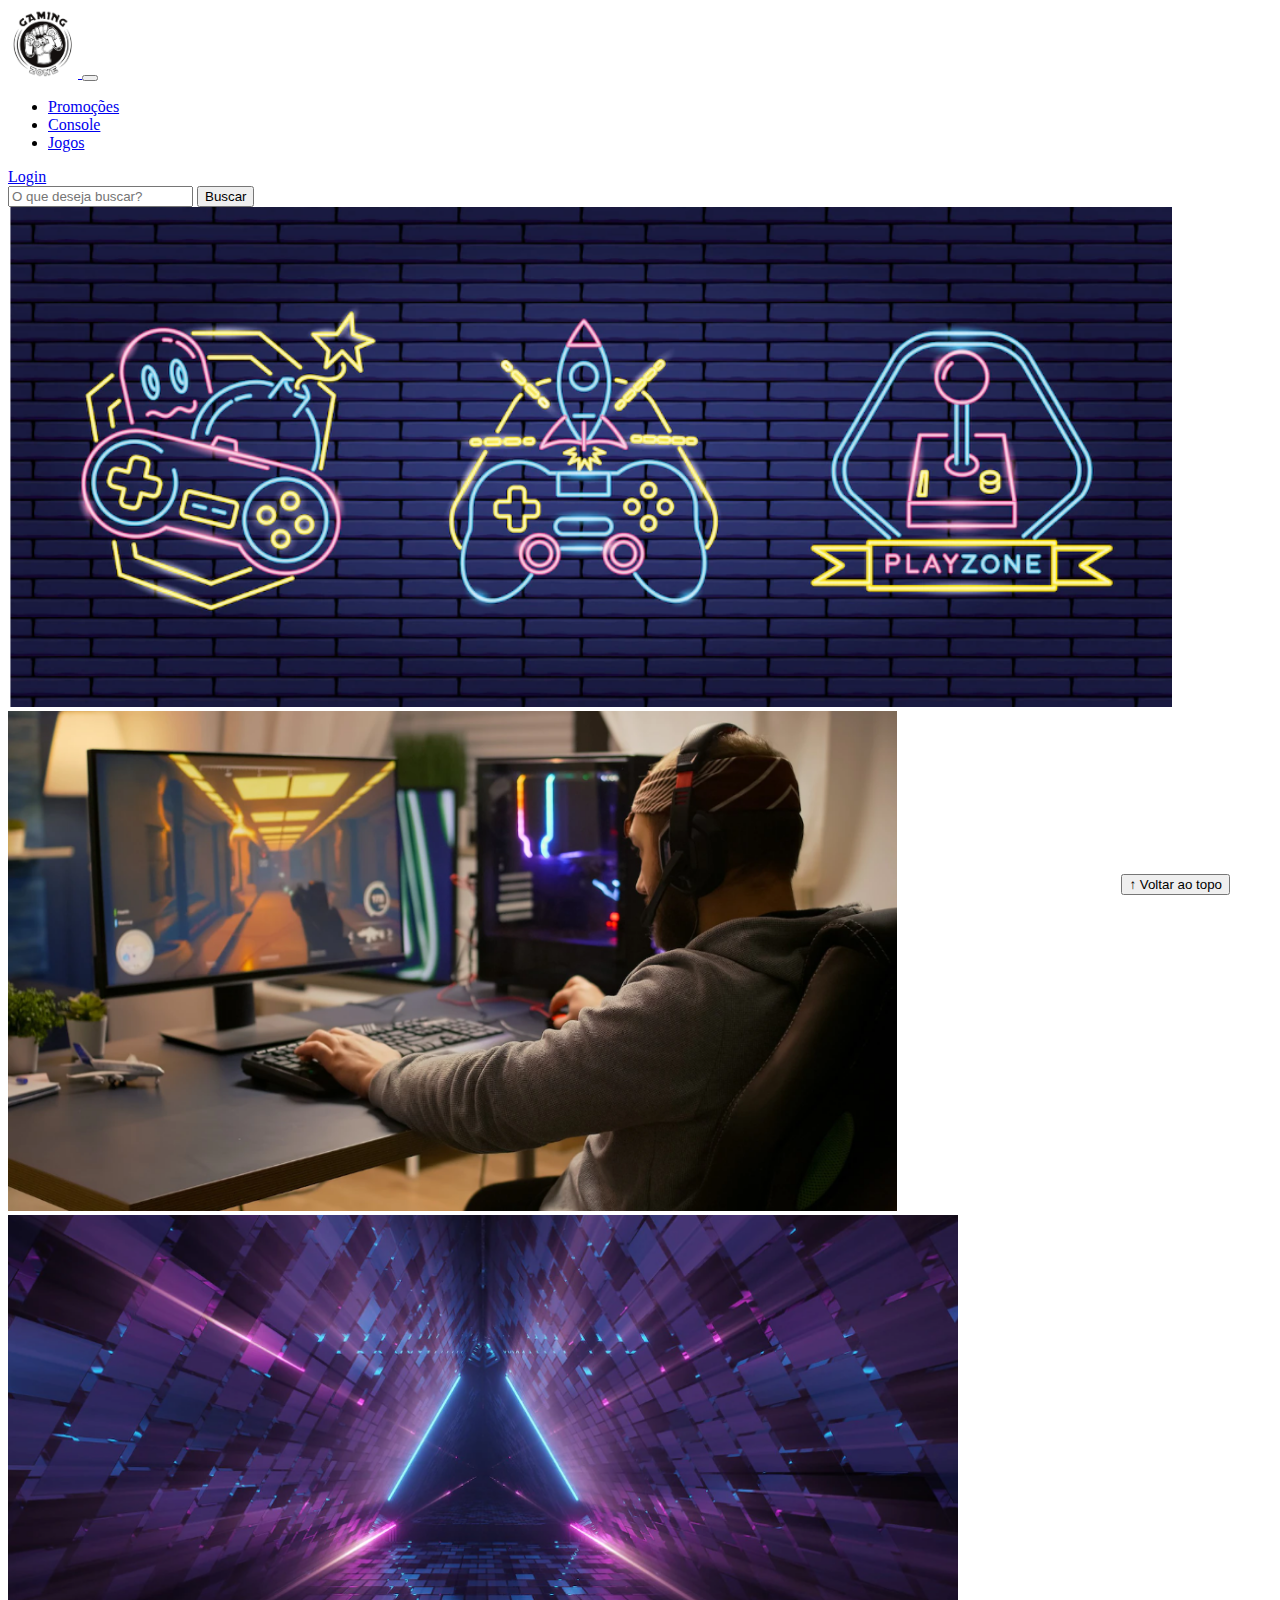
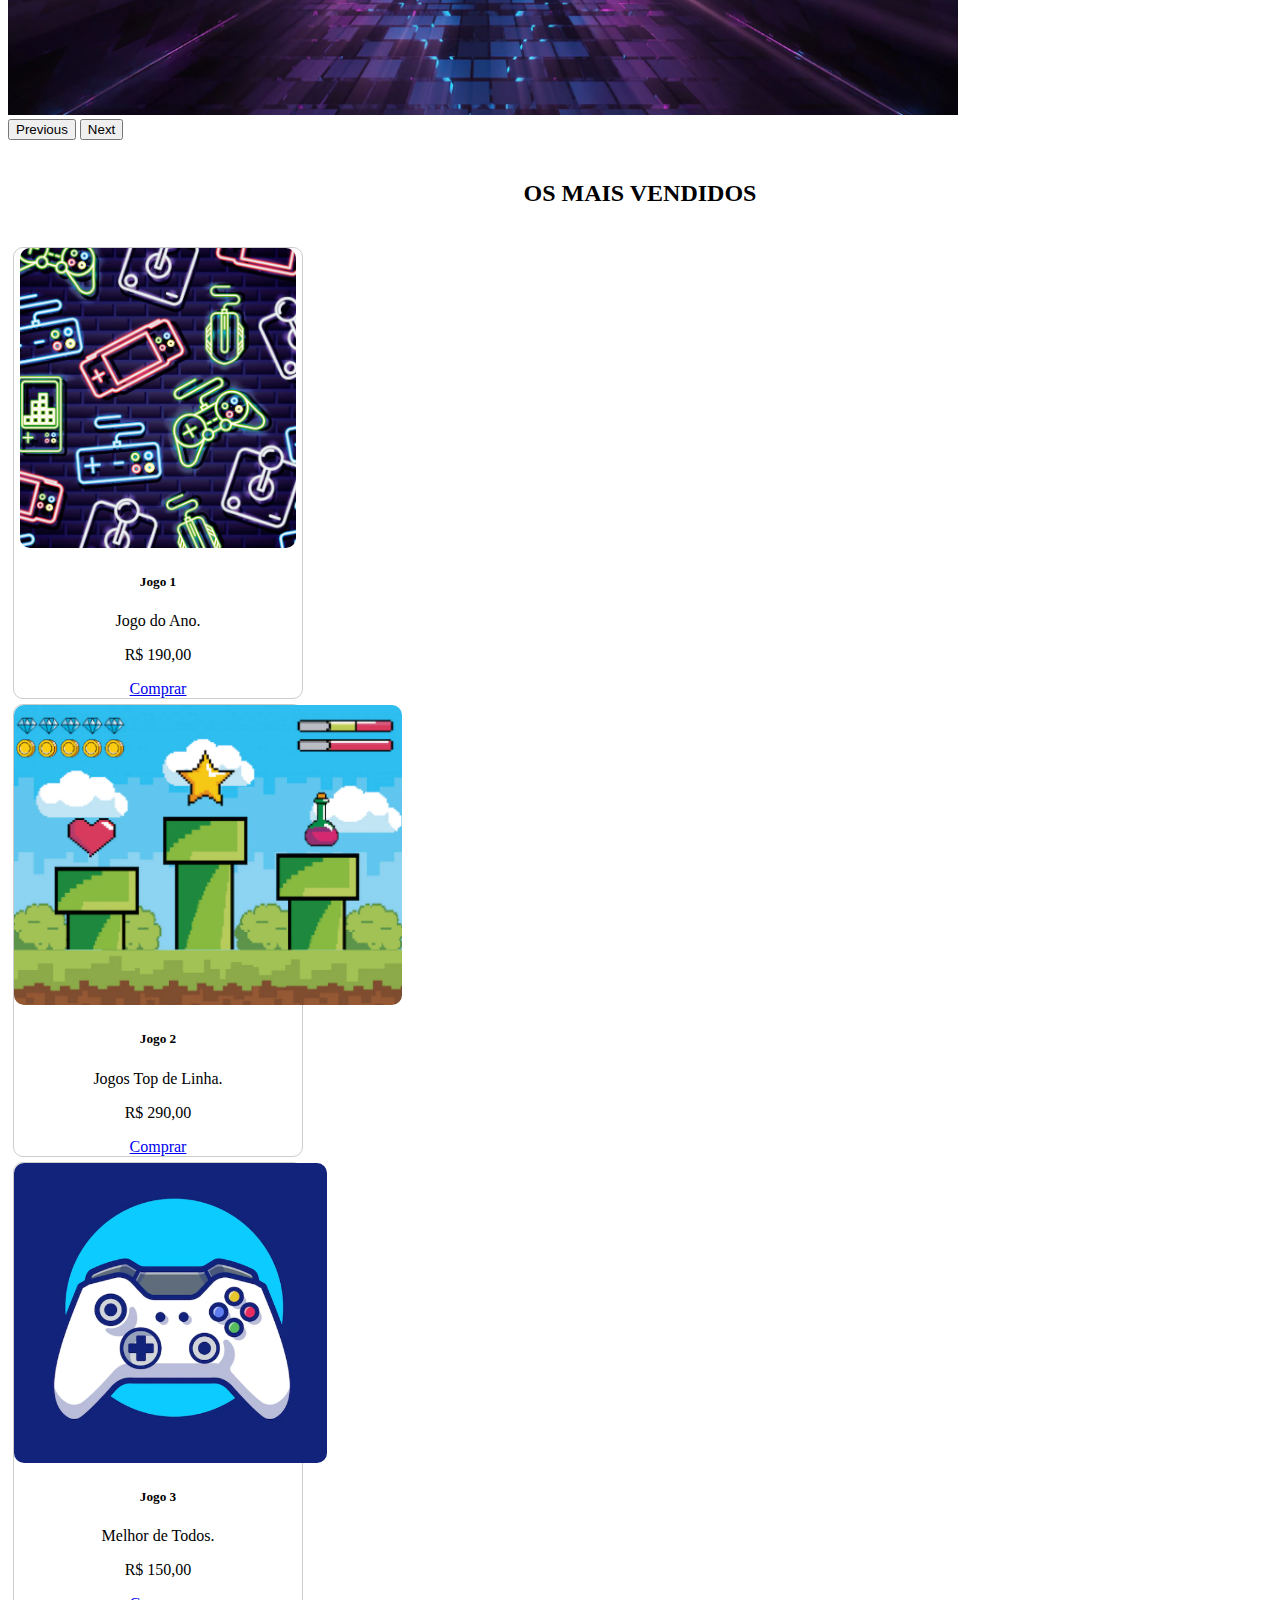
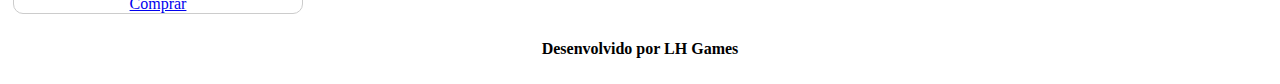
<file: index.html>
<!DOCTYPE html>
<html lang="pt-br">

<head>
  <meta charset="UTF-8">
  <meta http-equiv="X-UA-Compatible" content="IE=edge">
  <meta name="viewport" content="width=device-width, initial-scale=1.0">
  <title>LH Games</title>

  <link href="https://cdn.jsdelivr.net/npm/bootstrap@5.2.2/dist/css/bootstrap.min.css" rel="stylesheet"
    integrity="sha384-Zenh87qX5JnK2Jl0vWa8Ck2rdkQ2Bzep5IDxbcnCeuOxjzrPF/et3URy9Bv1WTRi" crossorigin="anonymous">

  <link rel="stylesheet" href="css/estilo.css">



</head>

<body>
  <header>
    <nav class="navbar navbar-expand-lg bg-body-tertiary">
      <div class="container-fluid">
        <a class="navbar-brand" href="index.html"><img src="img/logo.png"</a>
        <button class="navbar-toggler" type="button" data-bs-toggle="collapse" data-bs-target="#navbarSupportedContent" aria-controls="navbarSupportedContent" aria-expanded="false" aria-label="Toggle navigation">
          <span class="navbar-toggler-icon"></span>
        </button>
        <div class="collapse navbar-collapse" id="navbarSupportedContent">
          <ul class="navbar-nav me-auto mb-2 mb-lg-0">
            <li class="nav-item">
              <a class="nav-link active" aria-current="page" href="#">Promoções</a>
            </li>
            <li class="nav-item">
              <a class="nav-link" href="#">Console</a>
            </li>
            <li class="nav-item">
              <a class="nav-link" href="#">Jogos</a>
            </li>
          </ul>
          <li class="nav-item">
            <a class="nav-link" href="login.html">Login</a>
          </li>
          <form class="d-flex" role="search">
            <input class="form-control me-2" type="search" placeholder="O que deseja buscar?" aria-label="Search">
            <button class="btn btn-outline-success" type="submit">Buscar</button>
          </form>
        </div>
      </div>
    </nav>
  </header>

  <main>



    <section id="section-banners" class="container-fluid">

      <div id="carouselExample" class="carousel slide">
        <div class="carousel-inner">
          <div class="carousel-item active">
            <img src="img/banner1.PNG" class="d-block w-100" alt="Venha comprar na nossa loja!">
          </div>
          <div class="carousel-item">
            <img src="img/banner2.PNG" class="d-block w-100" alt="Promoção de Produtos">
          </div>
          <div class="carousel-item">
            <img src="img/banner3.PNG" class="d-block w-100" alt="Várias novidades de produtos">
          </div>
        </div>
        <button class="carousel-control-prev" type="button" data-bs-target="#carouselExample" data-bs-slide="prev">
          <span class="carousel-control-prev-icon" aria-hidden="true"></span>
          <span class="visually-hidden">Previous</span>
        </button>
        <button class="carousel-control-next" type="button" data-bs-target="#carouselExample" data-bs-slide="next">
          <span class="carousel-control-next-icon" aria-hidden="true"></span>
          <span class="visually-hidden">Next</span>
        </button>
      </div>

    </section>
    <section id="section-vendidos" class="container-fluid">

      <h2>OS MAIS VENDIDOS</h2>
      <div class="card-group"> 
        <div class="card" style="width: 18rem;">
          <img src="img/jogo1.PNG" class="card-img-top" alt="Jogo de Aventura">
          <div class="card-body">
            <h5 class="card-title">Jogo 1</h5>
            <p class="card-text">Jogo do Ano.</p>
            <p class="preco">R$ 190,00</p>
            <a href="#" class="btn btn-primary">Comprar</a>
          </div>
        </div>
      
    
        <div class="card" style="width: 18rem;">
          <img src="img/jogo2.PNG" class="card-img-top" alt="Jogo de Corrida">
          <div class="card-body">
            <h5 class="card-title">Jogo 2</h5>
            <p class="card-text">Jogos Top de Linha.</p>
            <p class="preco">R$ 290,00</p>
            <a href="#" class="btn btn-primary">Comprar</a>
          </div>
        </div>

        <div class="card" style="width: 18rem;">
          <img src="img/jogo3.PNG" class="card-img-top" alt="Melhor de Todos">
          <div class="card-body">
            <h5 class="card-title">Jogo 3</h5>
            <p class="card-text">Melhor de Todos.</p>
            <p class="preco">R$ 150,00</p>
            <a href="#" class="btn btn-primary">Comprar</a>
          </div>
        </div>
   
     </div>
    </section>


  </main>

  <footer>
    <p>Desenvolvido por LH Games</p>
  </footer>

  <button id="voltar-topo" type="button" class="btn btn-outline-primary" onclick="topo()">&uarr; Voltar ao topo</button>

  <script src="js/script.js"></script>
  <script src="https://cdn.jsdelivr.net/npm/bootstrap@5.2.2/dist/js/bootstrap.bundle.min.js"
    integrity="sha384-OERcA2EqjJCMA+/3y+gxIOqMEjwtxJY7qPCqsdltbNJuaOe923+mo//f6V8Qbsw3"
    crossorigin="anonymous"></script>

</body>

</html>
</file>
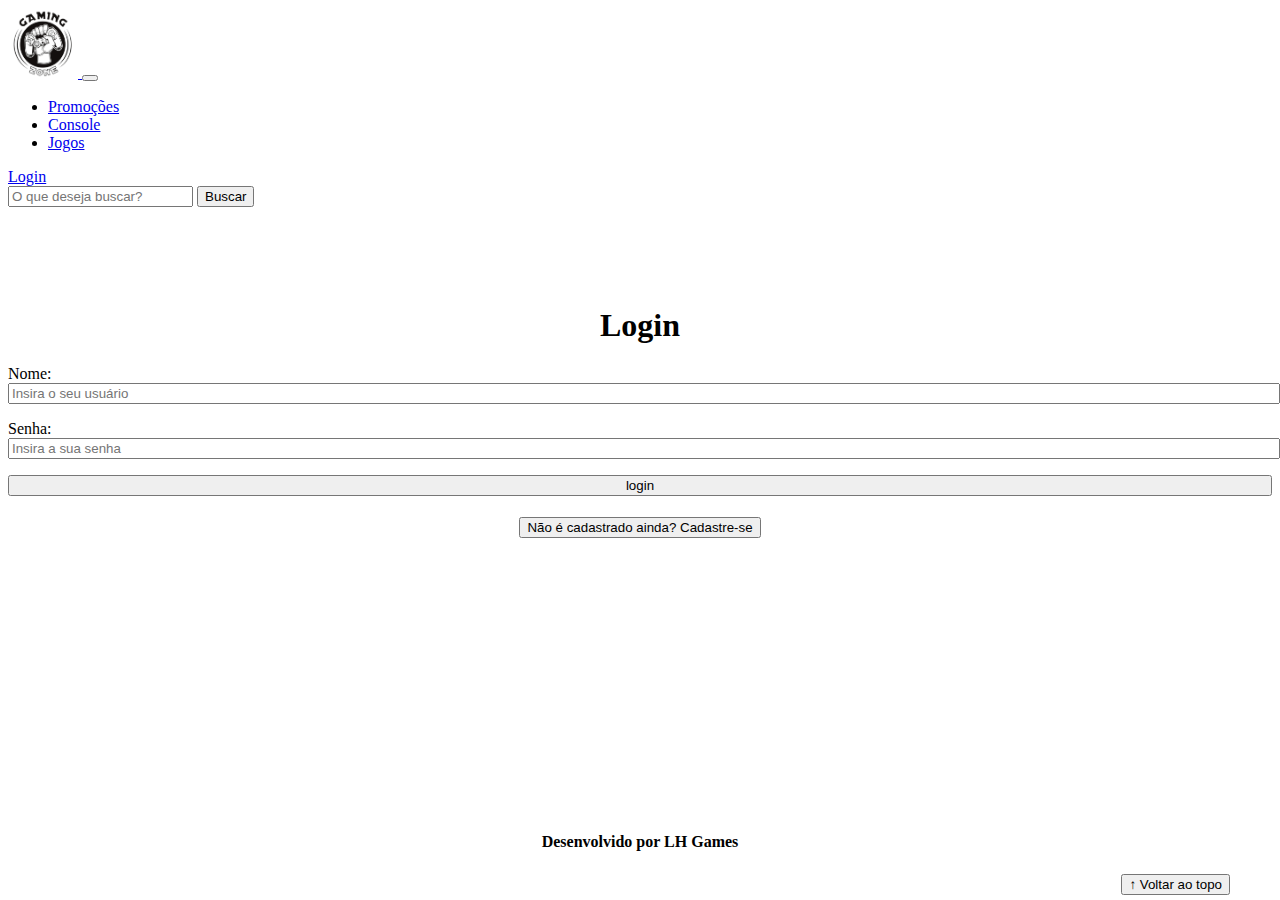
<file: login.html>
<!DOCTYPE html>
<html lang="pt-br">

<head>
    <meta charset="UTF-8">
    <meta http-equiv="X-UA-Compatible" content="IE=edge">
    <meta name="viewport" content="width=device-width, initial-scale=1.0">
    <title>LH Games - login</title>
    <link href="https://cdn.jsdelivr.net/npm/bootstrap@5.2.2/dist/css/bootstrap.min.css" rel="stylesheet"
        integrity="sha384-Zenh87qX5JnK2Jl0vWa8Ck2rdkQ2Bzep5IDxbcnCeuOxjzrPF/et3URy9Bv1WTRi" crossorigin="anonymous">
    <link rel="stylesheet" href="css/estilo.css">
</head>

<body>
    <header>
        <nav class="navbar navbar-expand-lg bg-body-tertiary">
            <div class="container-fluid">
              <a class="navbar-brand" href="index.html"><img src="img/logo.png"</a>
              <button class="navbar-toggler" type="button" data-bs-toggle="collapse" data-bs-target="#navbarSupportedContent" aria-controls="navbarSupportedContent" aria-expanded="false" aria-label="Toggle navigation">
                <span class="navbar-toggler-icon"></span>
              </button>
              <div class="collapse navbar-collapse" id="navbarSupportedContent">
                <ul class="navbar-nav me-auto mb-2 mb-lg-0">
                  <li class="nav-item">
                    <a class="nav-link active" aria-current="page" href="#">Promoções</a>
                  </li>
                  <li class="nav-item">
                    <a class="nav-link" href="#">Console</a>
                  </li>
                  <li class="nav-item">
                    <a class="nav-link" href="#">Jogos</a>
                  </li>
                </ul>
                <li class="nav-item">
                  <a class="nav-link" href="login.html">Login</a>
                </li>
                <form class="d-flex" role="search">
                  <input class="form-control me-2" type="search" placeholder="O que deseja buscar?" aria-label="Search">
                  <button class="btn btn-outline-success" type="submit">Buscar</button>
                </form>
              </div>
            </div>
          </nav>
    </header>

    <main>
        <section id="section-login">
            <h1>Login</h1>
            <div class="d-flex justify-content-center">
                <form method="post" action="" id="login">
                    <p>
                        <label for="usuario">Nome: </label>
                        <input id="usuario" name="usuario" required="required" type="text"
                            placeholder="Insira o seu usuário" class="form-control" />
                    </p>
                    <p>
                        <label for="senha">Senha: </label>
                        <input id="senha" name="senha" required="required" type="password"
                            placeholder="Insira a sua senha" class="form-control" />
                    </p>
                    <p>
                        <input type="button" value="login" class="btn btn-primary" id="bt-login" onclick="login()" />
                    </p>
                </form>
            </div>
        </section>

        <section id="section-cadastro">
            <div id="botao-cadastrar">
                <button type="button" class="btn btn-info">Não é cadastrado ainda? Cadastre-se</button>
            </div>
            <div id="form-cadastrar">

                <h1>Criar minha conta</h1>
                <p>Informe os seus dados abaixo para criar sua conta.</p>

                <div class="d-flex justify-content-center">
                    <form method="post" action="" id="login">
                        <p>
                            <label for="usuario">Usuário: </label>
                            <input id="usuario" name="usuario" required="required" type="text"
                                placeholder="ex. nome de usuário" class="form-control" />
                        </p>
                        <p>
                            <label for="email">E-mail: </label>
                            <input id="email" name="email" required="required" type="email"
                                placeholder="seu@email.com.br" class="form-control" />
                        </p>
                        <p>
                            <label for="senha">Senha: </label>
                            <input id="senha" name="senha" required="required" type="password"
                                placeholder="mínimo de 6 caracteres" class="form-control" />
                        </p>
                        <p>
                            <input type="button" value="Cadastrar" class="btn btn-primary" id="bt-cadastrar"
                                onclick="cadastro()" />
                        </p>
                    </form>
                </div>

            </div>
        </section>

    </main>



    <footer>
        <p>Desenvolvido por LH Games</p>
    </footer>

    <button id="voltar-topo" type="button" class="btn btn-outline-primary">&uarr; Voltar ao topo</button>

    <script src="https://cdn.jsdelivr.net/npm/bootstrap@5.2.2/dist/js/bootstrap.bundle.min.js"
        integrity="sha384-OERcA2EqjJCMA+/3y+gxIOqMEjwtxJY7qPCqsdltbNJuaOe923+mo//f6V8Qbsw3"
        crossorigin="anonymous"></script>
    <script src="js/script.js"></script>

    <script src="https://code.jquery.com/jquery-3.6.1.js"
        integrity="sha256-3zlB5s2uwoUzrXK3BT7AX3FyvojsraNFxCc2vC/7pNI=" crossorigin="anonymous"></script>
    <script type="text/javascript" src="js/jquery-script.js"></script>

</body>

</html>
</file>
<file: css/estilo.css>
/*cabeçalho*/
header img{
    height: 70px;
    width: 70px;
}

/*Conteudo principal*/
main{
    min-height: 500px;
}

/*banner*/
#section-banners img{
    height: 500px;
}
/*Produtos vendidos*/
#section-vendidos {
    text-align: center;
}
#section-vendidos h2 {
    font-weight: bold;
    padding: 20px;

}
#section-vendidos img {
    height: 300px;
    border-radius: 10px;
}

#section-vendidos .card {
    margin: 5px;
    border: 1px solid #ccc;
    border-radius: 10px;
    
}

/*Rodapé*/
footer {
    text-align: center;
}
footer p{
    font-weight: bold;
    padding: 10px;

}
/*Botão Voltar topo*/
#voltar-topo {
    position: fixed;
    bottom: 5px;
    right: 50px;
}

/* página de login  */
#section-login {
    margin-top: 100px;
}
#section-login h1{
    text-align: center;
}
#section-login input{
    width: 100%;
}
/* Formulário de cadastro*/

#section-cadastro{
    padding: 5px;
    text-align: center;
    background-color: #fff;

}

#form-cadastrar{
    padding: 50px;
    display: none;
}
</file>
